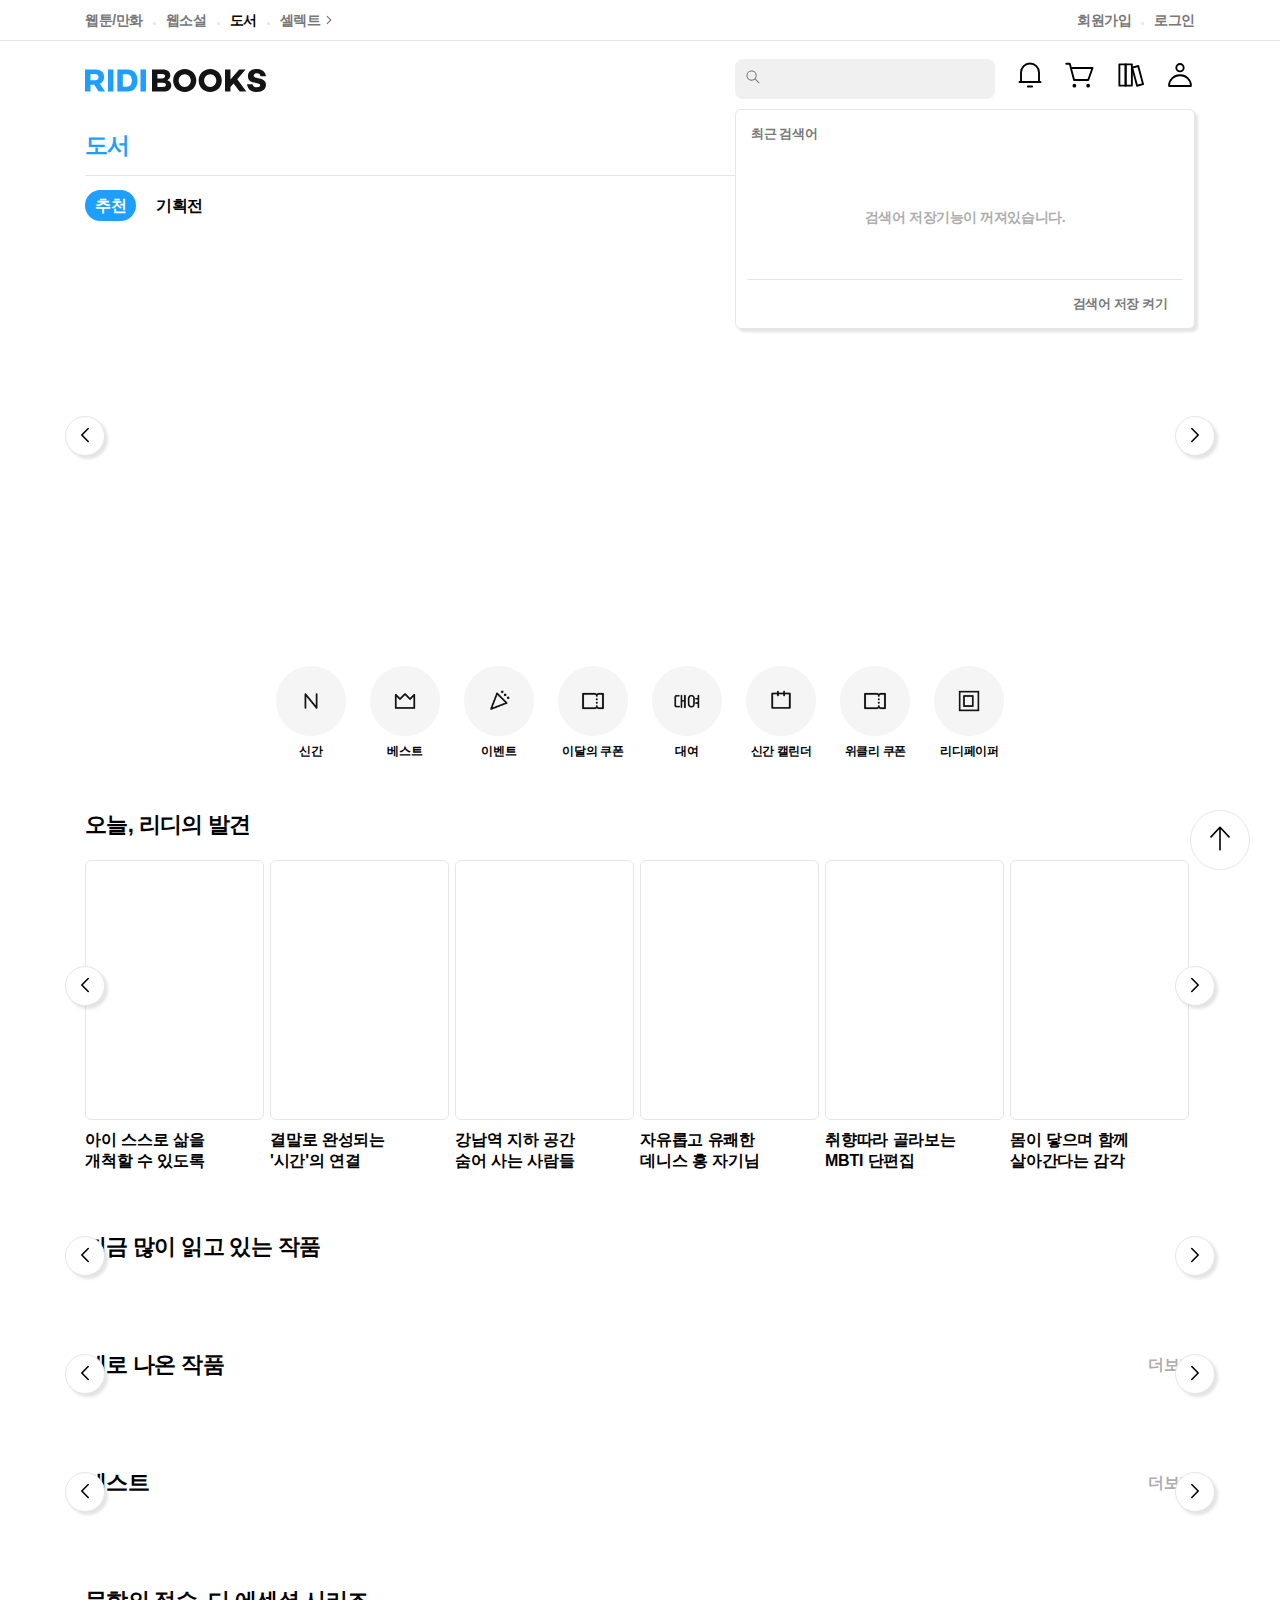
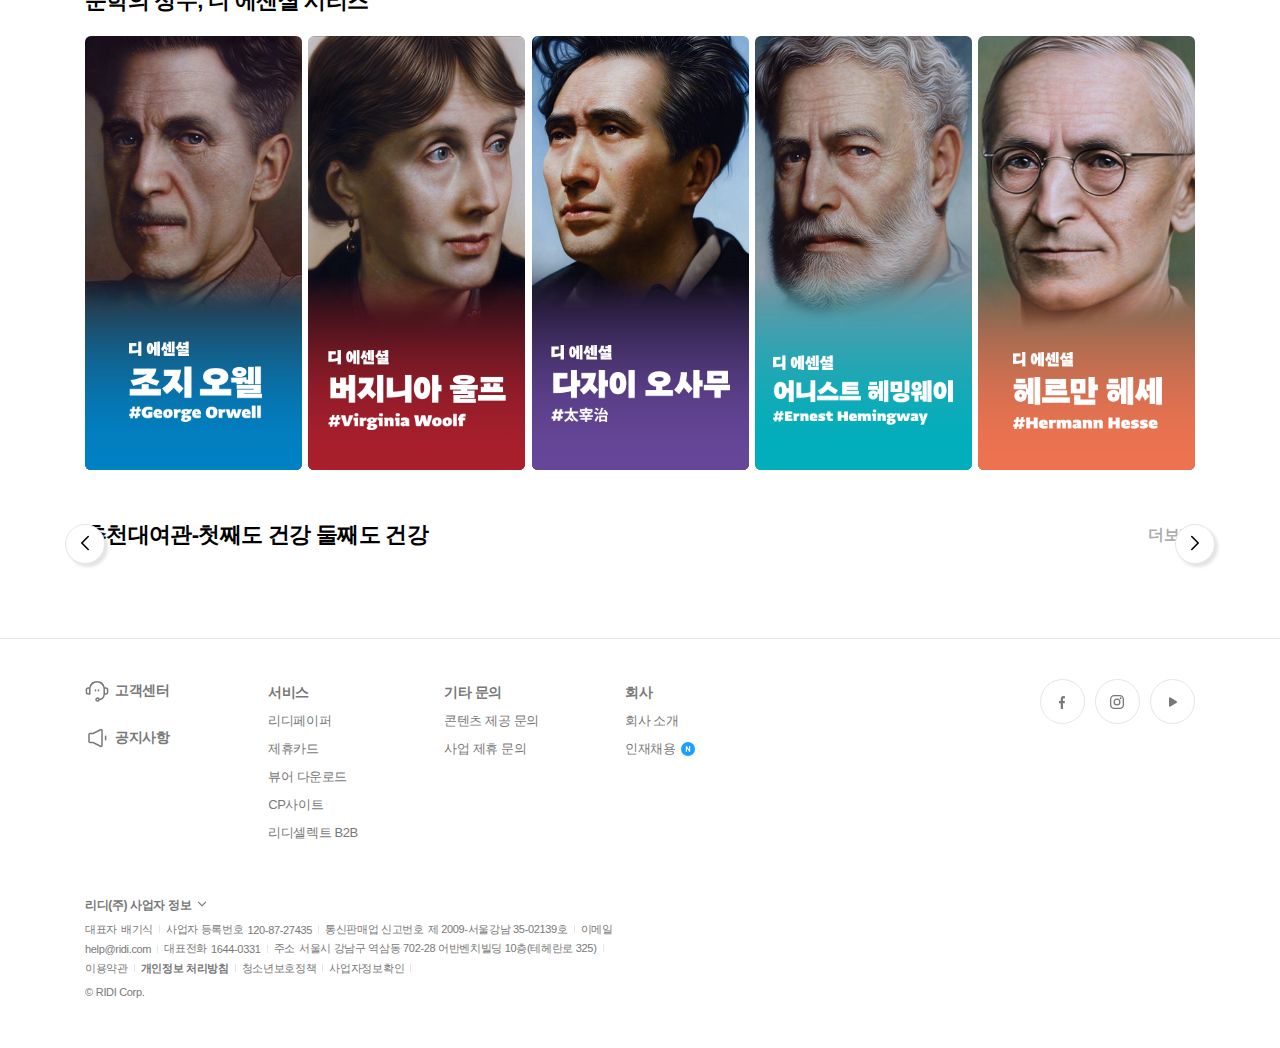
<file: index.html>
<!DOCTYPE html>
<html lang="ko">

<head>
    <meta charset="UTF-8">
    <meta http-equiv="X-UA-Compatible" content="IE=edge">
    <meta name="viewport" content="width=device-width, initial-scale=1.0">
    <title>도서추천 - 리디</title>
    <link rel="shortcut icon" href="./css/img/favicon.ico">
    <!-- css -->
    <link rel="stylesheet" href="./css/common.css">
    <link rel="stylesheet" href="./css/main.css">
    <!-- js -->
    <script src="https://ajax.aspnetcdn.com/ajax/jQuery/jquery-3.6.2.js"></script>
    <script defer src="./js/common.js"></script>
    <script defer src="./js/main.js"></script>
    <script defer src="./js/api_main.js"></script>
</head>

<body>
    <div id="top_menu_wrap">
        <div id="top_menu">
            <ul class="cate">
                <li><a>웹툰/만화</a></li>
                <li><a>웹소설</a></li>
                <li><a class="active" href="./index.html">도서</a></li>
                <li>
                    <a class="select">셀렉트
                        <svg width="1em" height="1em" viewBox="0 0 9 9" fill="none" xmlns="http://www.w3.org/2000/svg"
                            aria-label="이동">
                            <path fill-rule="evenodd" clip-rule="evenodd"
                                d="M2.534.92a.5.5 0 000 .708l2.871 2.871-2.871 2.872a.5.5 0 00.707.707l3.225-3.225a.5.5 0 000-.707L3.24.92a.5.5 0 00-.707 0z"
                                fill="currentColor"></path>
                        </svg>
                    </a>
                </li>
            </ul>
            <ul class="user">
                <li><a>회원가입</a></li>
                <li><a>로그인</a></li>
            </ul>
        </div>
    </div>

    <header>
        <div class="header_logo">
            <a href="./index.html">
            <div class="logo_ridi"><img src="./css/img/ridi.svg" alt="리디"></div>
            <div class="logo_books"><img src="./css/img/genre_books.svg" alt="북스"></div>
            </a>
        </div>
        <nav>
            <form role="search" id="search" class="click">
                <label class="click">
                    <svg width="1em" height="1em" viewBox="0 0 24 24" fill="none" xmlns="http://www.w3.org/2000/svg" class="click">
                        <path fill-rule="evenodd" clip-rule="evenodd"
                            d="M16.026 9.862a6.163 6.163 0 11-12.327 0 6.163 6.163 0 0112.327 0zm-1.183 5.824a7.663 7.663 0 111-1.031c.066.035.13.08.186.137l5.4 5.4a.75.75 0 01-1.06 1.06l-5.4-5.4a.746.746 0 01-.126-.166z"
                            fill="currentColor" class="click"></path>
                    </svg>
                    <input type="text" maxlength="64" class="click">
                </label>
                <div class="search click">
                    <div class="search_newly click"><span class="click">최근 검색어</span></div>
                    <div class="search_event click"><p class="click">검색어 저장기능이 꺼져있습니다.</p></div>
                    <div class="search_on click"><span class="click">검색어 저장 켜기</span></div>
                </div>
            </form>
            <ul class="user_menu">
                <li>
                    <a title="알림">
                        <svg width="1em" height="1em" viewBox="0 0 24 24" fill="none"
                            xmlns="http://www.w3.org/2000/svg">
                            <path fill-rule="evenodd" clip-rule="evenodd"
                                d="M5.55 10.02A6.445 6.445 0 0112 3.57a6.445 6.445 0 016.45 6.45v6.851H5.55v-6.85zm-1.5 6.851v-6.85A7.945 7.945 0 0112 2.07a7.945 7.945 0 017.95 7.95v6.85h.452a.75.75 0 010 1.5h-16.8a.75.75 0 010-1.5h.449zm5.5 4.328a.75.75 0 01.75-.75h3.4a.75.75 0 010 1.5h-3.4a.75.75 0 01-.75-.75z"
                                fill="currentColor"></path>
                        </svg>
                    </a>
                </li>
                <li>
                    <a title="카트">
                        <svg width="1em" height="1em" viewBox="0 0 24 24" fill="none"
                            xmlns="http://www.w3.org/2000/svg">
                            <path fill-rule="evenodd" clip-rule="evenodd"
                                d="M.25 3A.75.75 0 011 2.25h2.838c.34 0 .639.23.725.56l.751 2.866a.75.75 0 01.227-.035H22a.75.75 0 01.707 1l-3.405 9.61a.75.75 0 01-.707.499H7.243a.75.75 0 01-.725-.56L3.259 3.75H1A.75.75 0 01.25 3zm5.448 4.141l2.124 8.109h10.243l2.873-8.109H5.699zM9 20.5a1.5 1.5 0 11-3 0 1.5 1.5 0 013 0zm9.5 1.5a1.5 1.5 0 100-3 1.5 1.5 0 000 3z"
                                fill="currentColor"></path>
                        </svg>
                    </a>
                </li>
                <li>
                    <a title="내 서재">
                        <svg width="1em" height="1em" viewBox="0 0 28 28" fill="none"
                            xmlns="http://www.w3.org/2000/svg">
                            <path fill-rule="evenodd" clip-rule="evenodd"
                                d="M3.207 4.083c0-.483.392-.875.875-.875h5.833c.484 0 .875.392.875.875v19.834a.875.875 0 01-.875.875H4.082a.875.875 0 01-.875-.875V4.083zm1.75.875v18.084H9.04V4.958H4.957z"
                                fill="currentColor"></path>
                            <path fill-rule="evenodd" clip-rule="evenodd"
                                d="M9.04 4.083c0-.483.39-.875.874-.875h5.833c.484 0 .875.392.875.875v19.834a.875.875 0 01-.875.875H9.914a.875.875 0 01-.875-.875V4.083zm1.75.875v18.084h4.082V4.958H10.79z"
                                fill="currentColor"></path>
                            <path fill-rule="evenodd" clip-rule="evenodd"
                                d="M15.195 7.343a.875.875 0 01.619-1.071l5.634-1.51a.875.875 0 011.072.619l4.53 16.903a.875.875 0 01-.62 1.072l-5.634 1.51a.875.875 0 01-1.072-.62L15.195 7.344zm1.917.392L21.19 22.95l3.944-1.057-4.077-15.213-3.944 1.056z"
                                fill="currentColor"></path>
                        </svg>
                    </a>
                </li>
                <li>
                    <a title="마이리디">
                        <svg width="1em" height="1em" viewBox="0 0 24 24" fill="none"
                            xmlns="http://www.w3.org/2000/svg">
                            <path fill-rule="evenodd" clip-rule="evenodd"
                                d="M12 8.389A2.194 2.194 0 1012 4a2.194 2.194 0 000 4.389zm0 1.5a3.694 3.694 0 100-7.39 3.694 3.694 0 000 7.39zM12.384 12.973h-.768A7.617 7.617 0 004.022 20h15.956a7.617 7.617 0 00-7.594-7.027zm-.768-1.5A9.116 9.116 0 002.5 20.589c0 .503.408.911.912.911h17.176a.912.912 0 00.912-.911 9.116 9.116 0 00-9.116-9.116h-.768z"
                                fill="currentColor"></path>
                        </svg>
                    </a>
                </li>
            </ul>
        </nav>
    </header>

    <div class="categories">
        <ul class="cate1">
            <li><a class="books">도서</a></li>
            <li><a class="allcate">
                    <svg width="1em" height="1em" viewBox="0 0 26 26" fill="none" xmlns="http://www.w3.org/2000/svg">
                        <path fill-rule="evenodd" clip-rule="evenodd"
                            d="M3.52 7.583c0-.448.364-.812.813-.812h17.333a.812.812 0 110 1.625H4.333a.813.813 0 01-.812-.813zM3.52 13c0-.449.364-.813.813-.813h17.333a.812.812 0 110 1.626H4.333A.813.813 0 013.521 13zM3.52 18.417c0-.449.364-.813.813-.813h17.333a.812.812 0 110 1.625H4.333a.813.813 0 01-.812-.812z"
                            fill="currentColor"></path>
                    </svg>
                    <span>전체 카테고리</span>
                </a>
            </li>
        </ul>
        <ul class="cate2">
            <li><a class="recommend">추천</a></li>
            <li><a class="event">기획전</a></li>
        </ul>
    </div>

    <main>
        <section id="slide">
            <div class="wrap">
                <a>
                    <div class="slide_img_wrap">
                        <div class="slide_img" style="background-image:url('./css/img/slide_img_1.jpg')">
                            <div class="slide_img_gradient"
                                style="background-image:linear-gradient(to bottom, rgba(177, 0, 110, 0), rgba(177, 0, 110, 1)),linear-gradient(to bottom, rgba(177, 0, 110, 0), rgba(177, 0, 110, 1))">
                            </div>
                        </div>
                        <div class="slide_contents">
                            <div class="slide_contents_img">
                                <img src="./css/img/new.png" alt="New">
                                <img src="./css/img/discount_10.png" alt="10% 할인">
                            </div>
                            <h2 class="slide_contents_title">AI와 함께하는 미래는
                                오직 디스토피아뿐?</h2>
                            <div class="slide_contents_option">
                                <div class="slide_contents_option_event"><span>&lt;AI 2041&gt; 소장 10% 할인 </span></div>
                                <div class="slide_contents_option_page"><span>1</span><i></i><span
                                        class="page_all">10</span></div>
                            </div>
                        </div>
                    </div>
                </a>
                <a>
                    <div class="slide_img_wrap">
                        <div class="slide_img" style="background-image:url('./css/img/slide_img_2.jpg')">
                            <div class="slide_img_gradient"
                                style="background-image:linear-gradient(to bottom, rgba(33, 39, 143, 0), rgba(33, 39, 143, 1)),linear-gradient(to bottom, rgba(33, 39, 143, 0), rgba(33, 39, 143, 1))">
                            </div>
                        </div>
                        <div class="slide_contents">
                            <div class="slide_contents_img">
                                <img src="./css/img/discount.png" alt="할인">
                                <img src="./css/img/rent.png" alt="대여">
                            </div>
                            <h2 class="slide_contents_title">'이게 무슨 뜻이지?'
                                모국어도 단어장이 필요해</h2>
                            <div class="slide_contents_option">
                                <div class="slide_contents_option_event"><span>대여 금액 그대로 쿠폰으로 돌려 받자!</span></div>
                                <div class="slide_contents_option_page"><span>2</span><i></i><span
                                        class="page_all">10</span></div>
                            </div>
                        </div>
                    </div>
                </a>
                <a>
                    <div class="slide_img_wrap">
                        <div class="slide_img" style="background-image:url('./css/img/slide_img_3.jpg')">
                            <div class="slide_img_gradient"
                                style="background-image:linear-gradient(to bottom, rgba(70, 52, 199, 0), rgba(70, 52, 199, 1)),linear-gradient(to bottom, rgba(70, 52, 199, 0), rgba(70, 52, 199, 1))">
                            </div>
                        </div>
                        <div class="slide_contents">
                            <div class="slide_contents_img">
                                <img src="./css/img/discount.png" alt="할인">
                            </div>
                            <h2 class="slide_contents_title">2달러만 내시면
                                전부 알려 드립니다</h2>
                            <div class="slide_contents_option">
                                <div class="slide_contents_option_event"><span>내 가장 이상적인 삶을 알게 된다면?</span></div>
                                <div class="slide_contents_option_page"><span>3</span><i></i><span
                                        class="page_all">10</span></div>
                            </div>
                        </div>
                    </div>
                </a>
                <a>
                    <div class="slide_img_wrap">
                        <div class="slide_img" style="background-image:url('./css/img/slide_img_4.jpg')">
                            <div class="slide_img_gradient"
                                style="background-image:linear-gradient(rgba(15, 146, 148, 0), rgb(15, 146, 148)), linear-gradient(rgba(15, 146, 148, 0), rgb(15, 146, 148))">
                            </div>
                        </div>
                        <div class="slide_contents">
                            <div class="slide_contents_img">
                                <img src="./css/img/discount.png" alt="할인">
                                <img src="./css/img/set.png" alt="세트">
                            </div>
                            <h2 class="slide_contents_title">16년간 마루 밑에
                                잠들어 있던 소녀</h2>
                            <div class="slide_contents_option">
                                <div class="slide_contents_option_event">
                                    <span>&lt;모방범&gt;후 9년, 미야베 미유키 미스터리 세트</span>
                                    <div>© 미야베 미유키 / 문학동네</div>
                                </div>
                                <div class="slide_contents_option_page"><span>4</span><i></i><span
                                        class="page_all">10</span></div>
                            </div>
                        </div>
                    </div>
                </a>
                <a>
                    <div class="slide_img_wrap">
                        <div class="slide_img" style="background-image:url('./css/img/slide_img_5.jpg')">
                            <div class="slide_img_gradient"
                                style="background-image:linear-gradient(rgba(5, 59, 150, 0), rgb(5, 59, 150)), linear-gradient(rgba(5, 59, 150, 0), rgb(5, 59, 150))">
                            </div>
                        </div>
                        <div class="slide_contents">
                            <div class="slide_contents_img">
                                <img src="./css/img/discount.png" alt="할인">
                                <img src="./css/img/set.png" alt="세트">
                            </div>
                            <h2 class="slide_contents_title">20세기 최고의 명작
                                전권 세트 소장 기회</h2>
                            <div class="slide_contents_option">
                                <div class="slide_contents_option_event"><span>&lt;잃어버린 시간을 찾아서&gt; 전권 세트 오픈!</span>
                                </div>
                                <div class="slide_contents_option_page"><span>5</span><i></i><span
                                        class="page_all">10</span></div>
                            </div>
                        </div>
                    </div>
                </a>
                <a>
                    <div class="slide_img_wrap">
                        <div class="slide_img" style="background-image:url('./css/img/slide_img_6.jpg')">
                            <div class="slide_img_gradient"
                                style="background-image:linear-gradient(rgba(1, 27, 109, 0), rgb(1, 27, 109)), linear-gradient(rgba(1, 27, 109, 0), rgb(1, 27, 109))">
                            </div>
                        </div>
                        <div class="slide_contents">
                            <div class="slide_contents_img">
                                <img src="./css/img/up.png" alt="Up">
                                <img src="./css/img/select.png" alt="Select">
                            </div>
                            <h2 class="slide_contents_title">리디셀렉트
                                2월 2주차 입고도서 공개!</h2>
                            <div class="slide_contents_option">
                                <div class="slide_contents_option_event"><span>&lt;영화를 빨리 감기로 보는 사람들&gt;입고</span></div>
                                <div class="slide_contents_option_page"><span>6</span><i></i><span
                                        class="page_all">10</span></div>
                            </div>
                        </div>
                    </div>
                </a>
                <a>
                    <div class="slide_img_wrap">
                        <div class="slide_img" style="background-image:url('./css/img/slide_img_7.jpg')">
                            <div class="slide_img_gradient"
                                style="background-image:linear-gradient(rgba(122, 111, 98, 0), rgb(122, 111, 98)), linear-gradient(rgba(122, 111, 98, 0), rgb(122, 111, 98))">
                            </div>
                        </div>
                        <div class="slide_contents">
                            <div class="slide_contents_img">
                                <img src="./css/img/discount.png" alt="할인">
                                <img src="./css/img/set.png" alt="세트">
                            </div>
                            <h2 class="slide_contents_title">추리, 미스터리, 호러
                                밀리언셀러클럽 기획전</h2>
                            <div class="slide_contents_option">
                                <div class="slide_contents_option_event"><span>최대 1,900원 대여, 가볍게 만나는 명작!</span></div>
                                <div class="slide_contents_option_page"><span>7</span><i></i><span
                                        class="page_all">10</span></div>
                            </div>
                        </div>
                    </div>
                </a>
                <a>
                    <div class="slide_img_wrap">
                        <div class="slide_img" style="background-image:url('./css/img/slide_img_8.jpg')">
                            <div class="slide_img_gradient"
                                style="background-image:linear-gradient(rgba(125, 22, 24, 0), rgb(125, 22, 24)), linear-gradient(rgba(125, 22, 24, 0), rgb(125, 22, 24))">
                            </div>
                        </div>
                        <div class="slide_contents">
                            <div class="slide_contents_img">
                                <img src="./css/img/only.png" alt="Only">
                                <img src="./css/img/discount.png" alt="할인">
                            </div>
                            <h2 class="slide_contents_title">여섯 개의 단편,
                                단 하나의 결말</h2>
                            <div class="slide_contents_option">
                                <div class="slide_contents_option_event"><span>&lt;13.67&gt;전면 개정판, 리디 선독점 출간!</span>
                                </div>
                                <div class="slide_contents_option_page"><span>8</span><i></i><span
                                        class="page_all">10</span></div>
                            </div>
                        </div>
                    </div>
                </a>
                <a>
                    <div class="slide_img_wrap">
                        <div class="slide_img" style="background-image:url('./css/img/slide_img_9.jpg')">
                            <div class="slide_img_gradient"
                                style="background-image:linear-gradient(rgba(125, 92, 72, 0), rgb(125, 92, 72)), linear-gradient(rgba(125, 92, 72, 0), rgb(125, 92, 72))">
                            </div>
                        </div>
                        <div class="slide_contents">
                            <div class="slide_contents_img">
                                <img src="./css/img/select.png" alt="Select">
                            </div>
                            <h2 class="slide_contents_title">더 환호하며,
                                오늘을 살고 싶어요</h2>
                            <div class="slide_contents_option">
                                <div class="slide_contents_option_event"><span>&lt;만일 내가 인생을 다시 산다면&gt;을 읽고</span></div>
                                <div class="slide_contents_option_page"><span>9</span><i></i><span
                                        class="page_all">10</span></div>
                            </div>
                        </div>
                    </div>
                </a>
                <a>
                    <div class="slide_img_wrap">
                        <div class="slide_img" style="background-image:url('./css/img/slide_img_10.jpg')">
                            <div class="slide_img_gradient"
                                style="background-image:linear-gradient(rgba(141, 103, 57, 0), rgb(141, 103, 57)), linear-gradient(rgba(141, 103, 57, 0), rgb(141, 103, 57))">
                            </div>
                        </div>
                        <div class="slide_contents">
                            <div class="slide_contents_img">
                                <img src="./css/img/discount.png" alt="할인">
                                <img src="./css/img/rent.png" alt="대여">
                            </div>
                            <h2 class="slide_contents_title">책으로 건강 지키기!
                                몸과 마음을 위한 책</h2>
                            <div class="slide_contents_option">
                                <div class="slide_contents_option_event"><span>&lt;인요가 가이드&gt; 출간 이벤트!</span></div>
                                <div class="slide_contents_option_page"><span>10</span><i></i><span
                                        class="page_all">10</span></div>
                            </div>
                        </div>
                    </div>
                </a>
            </div>
            <div class="slide_btn">
                <button type="button" title="이전" class="prev">
                    <span>
                        <svg width="1em" height="1em" viewBox="0 0 16 16" fill="none"
                            xmlns="http://www.w3.org/2000/svg">
                            <path fill-rule="evenodd" clip-rule="evenodd"
                                d="M4.639 14.23a.7.7 0 010-.99L9.877 8 4.639 2.763a.7.7 0 11.99-.99l5.733 5.733a.7.7 0 010 .99l-5.733 5.733a.7.7 0 01-.99 0z"
                                fill="currentColor"></path>
                        </svg>
                    </span>
                </button>
                <button type="button" title="다음" class="next">
                    <span>
                        <svg width="1em" height="1em" viewBox="0 0 16 16" fill="none"
                            xmlns="http://www.w3.org/2000/svg">
                            <path fill-rule="evenodd" clip-rule="evenodd"
                                d="M4.639 14.23a.7.7 0 010-.99L9.877 8 4.639 2.763a.7.7 0 11.99-.99l5.733 5.733a.7.7 0 010 .99l-5.733 5.733a.7.7 0 01-.99 0z"
                                fill="currentColor"></path>
                        </svg>
                    </span>
                </button>
            </div>
        </section>

        <section id="quick_menu">
            <h6 style="display: none;">퀵메뉴</h6>
            <ul>
                <li><a>
                        <img alt="신간" src="./css/img/new_quick.png"><span>신간</span>
                    </a></li>
                <li><a>
                        <img alt="베스트" src="./css/img/bestseller.png"><span>베스트</span>
                    </a></li>
                <li><a>
                        <img alt="이벤트" src="./css/img/event.png"><span>이벤트</span>
                    </a></li>
                <li><a>
                        <img alt="이달의 쿠폰" src="./css/img/coupon.png"><span>이달의 쿠폰</span>
                    </a></li>
                <li><a>
                        <img alt="대여" src="./css/img/rent_quick.png"><span>대여</span>
                    </a></li>
                <li><a>
                        <img alt="신간 캘린더" src="./css/img/calendar.png"><span>신간 캘린더</span>
                    </a></li>
                <li><a>
                        <img alt="위클리 쿠폰" src="./css/img/coupon.png"><span>위클리 쿠폰</span>
                    </a></li>
                <li><a>
                        <img alt="리디페이퍼" src="./css/img/ridi_paper.png"><span>리디페이퍼</span>
                    </a></li>
            </ul>
        </section>

        <section id="today">
            <h3 class="title">오늘, 리디의 발견</h3>
            <div id="today_books">
                <ul class="book_slide">
                    <li><a href="./sub.html"></a><h4>아이 스스로 삶을 
                        개척할 수 있도록</h4></li>
                    <li><a href="./sub.html"></a><h4>결말로 완성되는 
                        '시간'의 연결</h4></li>
                    <li><a href="./sub.html"></a><h4>강남역 지하 공간 
                        숨어 사는 사람들</h4></li>
                    <li><a href="./sub.html"></a><h4>자유롭고 유쾌한 
                        데니스 홍 자기님</h4></li>
                    <li><a href="./sub.html"></a><h4>취향따라 골라보는 
                        MBTI 단편집</h4></li>
                    <li><a href="./sub.html"></a><h4>몸이 닿으며 함께 
                        살아간다는 감각</h4></li>
                    <li><a href="./sub.html"></a><h4>비극을 현명하게 
                        항해하는 방법</h4></li>
                    <li><a href="./sub.html"></a><h4>SNS에 점령당한 
                        사람들을 위한 책</h4></li>
                </ul>
                <div class="book_slide_btn">
                    <button type="button" title="이전" class="prev">
                        <span>
                            <svg width="1em" height="1em" viewBox="0 0 16 16" fill="none"
                                xmlns="http://www.w3.org/2000/svg">
                                <path fill-rule="evenodd" clip-rule="evenodd"
                                    d="M4.639 14.23a.7.7 0 010-.99L9.877 8 4.639 2.763a.7.7 0 11.99-.99l5.733 5.733a.7.7 0 010 .99l-5.733 5.733a.7.7 0 01-.99 0z"
                                    fill="currentColor"></path>
                            </svg>
                        </span>
                    </button>
                    <button type="button" title="다음" class="next">
                        <span>
                            <svg width="1em" height="1em" viewBox="0 0 16 16" fill="none"
                                xmlns="http://www.w3.org/2000/svg">
                                <path fill-rule="evenodd" clip-rule="evenodd"
                                    d="M4.639 14.23a.7.7 0 010-.99L9.877 8 4.639 2.763a.7.7 0 11.99-.99l5.733 5.733a.7.7 0 010 .99l-5.733 5.733a.7.7 0 01-.99 0z"
                                    fill="currentColor"></path>
                            </svg>
                        </span>
                    </button>
                </div>
            </div>
        </section>

        <section id="now">
            <h3 class="title">지금 많이 읽고 있는 작품</h3>
            <div id="now_books">
                <ul class="book_slide">
                    <li>
                        <ol>
                            <li></li>
                            <li></li>
                            <li></li>
                        </ol>
                    </li>
                    <li>
                        <ol>
                            <li></li>
                            <li></li>
                            <li></li>
                        </ol>
                    </li>
                    <li>
                        <ol>
                            <li></li>
                            <li></li>
                            <li></li>
                        </ol>
                    </li>
                    <li>
                        <ol>
                            <li></li>
                            <li></li>
                            <li></li>
                        </ol>
                    </li>
                    <li>
                        <ol>
                            <li></li>
                            <li></li>
                            <li></li>
                        </ol>
                    </li>
                    <li>
                        <ol>
                            <li></li>
                            <li></li>
                            <li></li>
                        </ol>
                    </li>
                </ul>
                <div class="book_slide_btn">
                    <button type="button" title="이전" class="prev">
                        <span>
                            <svg width="1em" height="1em" viewBox="0 0 16 16" fill="none"
                                xmlns="http://www.w3.org/2000/svg">
                                <path fill-rule="evenodd" clip-rule="evenodd"
                                    d="M4.639 14.23a.7.7 0 010-.99L9.877 8 4.639 2.763a.7.7 0 11.99-.99l5.733 5.733a.7.7 0 010 .99l-5.733 5.733a.7.7 0 01-.99 0z"
                                    fill="currentColor"></path>
                            </svg>
                        </span>
                    </button>
                    <button type="button" title="다음" class="next">
                        <span>
                            <svg width="1em" height="1em" viewBox="0 0 16 16" fill="none"
                                xmlns="http://www.w3.org/2000/svg">
                                <path fill-rule="evenodd" clip-rule="evenodd"
                                    d="M4.639 14.23a.7.7 0 010-.99L9.877 8 4.639 2.763a.7.7 0 11.99-.99l5.733 5.733a.7.7 0 010 .99l-5.733 5.733a.7.7 0 01-.99 0z"
                                    fill="currentColor"></path>
                            </svg>
                        </span>
                    </button>
                </div>
            </div>
        </section>

        <section id="new">
            <h3 class="title">새로 나온 작품<span><a>더보기</a></span></h3>
            <div id="new_books">
                <ul class="book_slide">
                    <li></li>
                    <li></li>
                    <li></li>
                    <li></li>
                    <li></li>
                    <li></li>
                    <li></li>
                    <li></li>
                </ul>
                <div class="book_slide_btn">
                    <button type="button" title="이전" class="prev">
                        <span>
                            <svg width="1em" height="1em" viewBox="0 0 16 16" fill="none"
                                xmlns="http://www.w3.org/2000/svg">
                                <path fill-rule="evenodd" clip-rule="evenodd"
                                    d="M4.639 14.23a.7.7 0 010-.99L9.877 8 4.639 2.763a.7.7 0 11.99-.99l5.733 5.733a.7.7 0 010 .99l-5.733 5.733a.7.7 0 01-.99 0z"
                                    fill="currentColor"></path>
                            </svg>
                        </span>
                    </button>
                    <button type="button" title="다음" class="next">
                        <span>
                            <svg width="1em" height="1em" viewBox="0 0 16 16" fill="none"
                                xmlns="http://www.w3.org/2000/svg">
                                <path fill-rule="evenodd" clip-rule="evenodd"
                                    d="M4.639 14.23a.7.7 0 010-.99L9.877 8 4.639 2.763a.7.7 0 11.99-.99l5.733 5.733a.7.7 0 010 .99l-5.733 5.733a.7.7 0 01-.99 0z"
                                    fill="currentColor"></path>
                            </svg>
                        </span>
                    </button>
                </div>
            </div>
        </section>

        <section id="best">
            <h3 class="title">베스트<span><a>더보기</a></span></h3>
            <div id="best_books">
                <ul class="book_slide">
                    <li>
                        <ol>
                            <li></li>
                            <li></li>
                            <li></li>
                        </ol>
                    </li>
                    <li>
                        <ol>
                            <li></li>
                            <li></li>
                            <li></li>
                        </ol>
                    </li>
                    <li>
                        <ol>
                            <li></li>
                            <li></li>
                            <li></li>
                        </ol>
                    </li>
                    <li>
                        <ol>
                            <li></li>
                            <li></li>
                            <li></li>
                        </ol>
                    </li>
                    <li>
                        <ol>
                            <li></li>
                            <li></li>
                            <li></li>
                        </ol>
                    </li>
                    <li>
                        <ol>
                            <li></li>
                            <li></li>
                            <li></li>
                        </ol>
                    </li>
                </ul>
                <div class="book_slide_btn">
                    <button type="button" title="이전" class="prev">
                        <span>
                            <svg width="1em" height="1em" viewBox="0 0 16 16" fill="none"
                                xmlns="http://www.w3.org/2000/svg">
                                <path fill-rule="evenodd" clip-rule="evenodd"
                                    d="M4.639 14.23a.7.7 0 010-.99L9.877 8 4.639 2.763a.7.7 0 11.99-.99l5.733 5.733a.7.7 0 010 .99l-5.733 5.733a.7.7 0 01-.99 0z"
                                    fill="currentColor"></path>
                            </svg>
                        </span>
                    </button>
                    <button type="button" title="다음" class="next">
                        <span>
                            <svg width="1em" height="1em" viewBox="0 0 16 16" fill="none"
                                xmlns="http://www.w3.org/2000/svg">
                                <path fill-rule="evenodd" clip-rule="evenodd"
                                    d="M4.639 14.23a.7.7 0 010-.99L9.877 8 4.639 2.763a.7.7 0 11.99-.99l5.733 5.733a.7.7 0 010 .99l-5.733 5.733a.7.7 0 01-.99 0z"
                                    fill="currentColor"></path>
                            </svg>
                        </span>
                    </button>
                </div>
            </div>
        </section>

        <section id="selection">
            <h3 class="title">문학의 정수, 디 에센셜 시리즈</h3>
            <ul class="wrap">
                <li>
                    <a class="img" style="background-image:url('./css/img/orwell.jpg')">
                        <div class="img_gradient"
                            style="background-image:linear-gradient(to top, rgba(0, 129, 196, 1), rgba(0, 129, 196, 0)),linear-gradient(to top, rgba(0, 129, 196, 1), rgba(0, 129, 196, 0))">
                        </div>
                        <div class="contents" style="background-image:url('./css/img/orwell.png')"></div>
                    </a>
                </li>
                <li>
                    <a class="img" style="background-image:url('./css/img/woolf.jpg')">
                        <div class="img_gradient"
                            style="background-image:linear-gradient(to top, rgba(169, 31, 44, 1), rgba(169, 31, 44, 0)),linear-gradient(to top, rgba(169, 31, 44, 1), rgba(169, 31, 44, 0))">
                        </div>
                        <div class="contents" style="background-image:url('./css/img/woolf.png')"></div>
                    </a>
                </li>
                <li>
                    <a class="img" style="background-image:url('./css/img/dajai.jpg')">
                        <div class="img_gradient"
                            style="background-image:linear-gradient(to top, rgba(102, 70, 153, 1), rgba(102, 70, 153, 0)),linear-gradient(to top, rgba(102, 70, 153, 1), rgba(102, 70, 153, 0))">
                        </div>
                        <div class="contents" style="background-image:url('./css/img/dajai.png')"></div>
                    </a>
                </li>
                <li>
                    <a class="img" style="background-image:url('./css/img/hemingway.jpg')">
                        <div class="img_gradient"
                            style="background-image:linear-gradient(to top, rgba(0, 174, 188, 1), rgba(0, 174, 188, 0)),linear-gradient(to top, rgba(0, 174, 188, 1), rgba(0, 174, 188, 0))">
                        </div>
                        <div class="contents" style="background-image:url('./css/img/hemingway.png')"></div>
                    </a>
                </li>
                <li>
                    <a class="img" style="background-image:url('./css/img/hesse.jpg')">
                        <div class="img_gradient"
                            style="background-image:linear-gradient(to top, rgba(237, 114, 80, 1), rgba(237, 114, 80, 0)),linear-gradient(to top, rgba(237, 114, 80, 1), rgba(237, 114, 80, 0))">
                        </div>
                        <div class="contents" style="background-image:url('./css/img/hesse.png')"></div>
                    </a>
                </li>
        
            </ul>
        </section>

        <section id="health">
            <h3 class="title">추천대여관-첫째도 건강 둘째도 건강<span><a>더보기</a></span></h3>
            <div id="health_books">
                <ul class="book_slide">
                    <li></li>
                    <li></li>
                    <li></li>
                    <li></li>
                    <li></li>
                    <li></li>
                    <li></li>
                    <li></li>
                </ul>
                <div class="book_slide_btn">
                    <button type="button" title="이전" class="prev">
                        <span>
                            <svg width="1em" height="1em" viewBox="0 0 16 16" fill="none"
                                xmlns="http://www.w3.org/2000/svg">
                                <path fill-rule="evenodd" clip-rule="evenodd"
                                    d="M4.639 14.23a.7.7 0 010-.99L9.877 8 4.639 2.763a.7.7 0 11.99-.99l5.733 5.733a.7.7 0 010 .99l-5.733 5.733a.7.7 0 01-.99 0z"
                                    fill="currentColor"></path>
                            </svg>
                        </span>
                    </button>
                    <button type="button" title="다음" class="next">
                        <span>
                            <svg width="1em" height="1em" viewBox="0 0 16 16" fill="none"
                                xmlns="http://www.w3.org/2000/svg">
                                <path fill-rule="evenodd" clip-rule="evenodd"
                                    d="M4.639 14.23a.7.7 0 010-.99L9.877 8 4.639 2.763a.7.7 0 11.99-.99l5.733 5.733a.7.7 0 010 .99l-5.733 5.733a.7.7 0 01-.99 0z"
                                    fill="currentColor"></path>
                            </svg>
                        </span>
                    </button>
                </div>
            </div>
        </section>
    </main>

    <div id="footer_wrap">
        <footer>
            <div class="info_wrap">
                <div class="footer_info">
                    <ul class="user_info">
                        <li><a title="고객센터" class="active">
                                <svg width="24" height="24" viewBox="0 0 24 24" fill="none"
                                    xmlns="http://www.w3.org/2000/svg">
                                    <path fill-rule="evenodd" clip-rule="evenodd"
                                        d="M12 2.07A7.953 7.953 0 004.25 8.25h-.85A2.75 2.75 0 00.648 11v2a2.75 2.75 0 002.75 2.75h1.4a.75.75 0 00.75-.75v-.574a.76.76 0 00.002-.06V10.02a6.45 6.45 0 0112.9 0v4.943a4.909 4.909 0 01-3.829 4.788 2.25 2.25 0 10-.012 1.53 6.411 6.411 0 005.293-5.531h.699a2.75 2.75 0 002.75-2.75v-2a2.75 2.75 0 00-2.75-2.75h-.849a7.953 7.953 0 00-7.752-6.18zM11.25 11a.75.75 0 00-1.5 0v.8a.75.75 0 001.5 0V11zm2.25-.75a.75.75 0 01.75.75v.8a.75.75 0 01-1.5 0V11a.75.75 0 01.75-.75zM11.75 20.5a.75.75 0 111.5 0 .75.75 0 01-1.5 0zM3.398 9.75c-.69 0-1.25.56-1.25 1.25v2c0 .69.56 1.25 1.25 1.25h.65v-4.5h-.65zM21.852 11c0-.69-.56-1.25-1.25-1.25h-.65v4.5h.65c.69 0 1.25-.56 1.25-1.25v-2z"
                                        fill="currentColor"></path>
                                </svg>고객센터
                            </a>
                        </li>
                        <li><a title="공지사항" class="active">
                                <svg width="24" height="24" viewBox="0 0 24 24" fill="none"
                                    xmlns="http://www.w3.org/2000/svg">
                                    <path fill-rule="evenodd" clip-rule="evenodd"
                                        d="M17.75 4.61a1.75 1.75 0 00-2.526-1.568L7.734 6.75H5A1.75 1.75 0 003.25 8.5v7c0 .966.784 1.75 1.75 1.75h2.734l7.49 3.707a1.75 1.75 0 002.526-1.568V4.611zm-1.86-.223a.25.25 0 01.36.224v14.778a.25.25 0 01-.36.224l-7.648-3.785-.157-.078H5a.25.25 0 01-.25-.25v-7A.25.25 0 015 8.25h3.085l.157-.078 7.647-3.785zm5.46 5.914a.75.75 0 00-1.5 0v3.4a.75.75 0 001.5 0v-3.4z"
                                        fill="currentColor"></path>
                                </svg>공지사항
                            </a>
                        </li>
                    </ul>
                    <div class="footer_menu">
                        <div class="service">
                            <h3>서비스</h3>
                            <ul>
                                <li><a>리디페이퍼</a></li>
                                <li><a>제휴카드</a></li>
                                <li><a>뷰어 다운로드</a></li>
                                <li><a>CP사이트</a></li>
                                <li><a>리디셀렉트 B2B</a></li>
                            </ul>
                        </div>
                        <div class="etc">
                            <h3>기타 문의</h3>
                            <ul>
                                <li><a>콘텐츠 제공 문의</a></li>
                                <li><a>사업 제휴 문의</a></li>
                            </ul>
                        </div>
                        <div class="company">
                            <h3>회사</h3>
                            <ul>
                                <li><a>회사 소개</a></li>
                                <li><a>인재채용
                                        <svg width="1em" height="1em" viewBox="0 0 14 14" fill="none"
                                            xmlns="http://www.w3.org/2000/svg" aria-label="NEW">
                                            <circle cx="7" cy="7" r="7" fill="currentColor"></circle>
                                            <path
                                                d="M9.18 9.798h-.992L5.932 6.302v3.496H4.82V4.102h.992L8.068 7.59V4.102H9.18v5.696z"
                                                fill="#fff"></path>
                                        </svg>
                                    </a>
                                </li>
                            </ul>
                        </div>
                    </div>
                </div>
                <div class="ceo_info">
                    <div class="btn">리디(주) 사업자 정보
                        <span>
                            <svg width="1em" height="1em" viewBox="0 0 9 9" fill="none"
                                xmlns="http://www.w3.org/2000/svg">
                                <path fill-rule="evenodd" clip-rule="evenodd"
                                    d="M2.534.92a.5.5 0 000 .708l2.871 2.871-2.871 2.872a.5.5 0 00.707.707l3.225-3.225a.5.5 0 000-.707L3.24.92a.5.5 0 00-.707 0z"
                                    fill="currentColor"></path>
                            </svg>
                        </span>
                    </div>
                    <dl class="ceo_info_hide">
                        <dt>대표자</dt>
                        <dd>배기식</dd>
                        <dt>사업자 등록번호</dt>
                        <dd>120-87-27435</dd>
                        <dt>통신판매업 신고번호</dt>
                        <dd>제 2009-서울강남 35-02139호</dd>
                        <dt>이메일</dt>
                        <dd>help@ridi.com</dd>
                        <dt>대표전화</dt>
                        <dd>1644-0331</dd>
                        <dt>주소</dt>
                        <dd>서울시 강남구 역삼동 702-28 어반벤치빌딩 10층(테헤란로 325)</dd>
                    </dl>
                    <ul>
                        <li><a>이용약관</a></li>
                        <li><a class="active">개인정보 처리방침</a></li>
                        <li><a>청소년보호정책</a></li>
                        <li><a>사업자정보확인</a></li>
                    </ul>
                    <div class="ridicorp"><span>©</span>RIDI Corp.</div>
                </div>
            </div>
            <ul class="sns">
                <li><a title="페이스북">
                        <svg width="24" height="24" viewBox="0 0 24 24" fill="none" xmlns="http://www.w3.org/2000/svg">
                            <path
                                d="M14.61 13.253l.31-2.33H12.97V9.41c0-.64.282-1.264 1.15-1.264H15v-1.98A8.796 8.796 0 0013.439 6c-1.605 0-2.646 1.123-2.646 3.144v1.78H9v2.329h1.793V18.9c.723.133 1.46.133 2.183 0v-5.647h1.634z"
                                fill="currentColor"></path>
                        </svg>
                    </a>
                </li>
                <li><a title="인스타그램">
                        <svg width="24" height="24" viewBox="0 0 24 24" fill="none" xmlns="http://www.w3.org/2000/svg">
                            <path fill-rule="evenodd" clip-rule="evenodd"
                                d="M14.687 6.3H9.314A3.013 3.013 0 006.3 9.313v5.373A3.013 3.013 0 009.314 17.7h5.373a3.013 3.013 0 003.013-3.012V9.313A3.012 3.012 0 0014.687 6.3zm0-1.3H9.314A4.314 4.314 0 005 9.313v5.373A4.313 4.313 0 009.314 19h5.373A4.312 4.312 0 0019 14.688V9.313A4.31 4.31 0 0014.687 5zm1.871 3.28a.937.937 0 11-1.874-.002.937.937 0 011.874.001zM14.2 12a2.2 2.2 0 11-4.4 0 2.2 2.2 0 014.4 0zm1.3 0a3.5 3.5 0 11-7 0 3.5 3.5 0 017 0z"
                                fill="currentColor"></path>
                        </svg>
                    </a>
                </li>
                <li><a title="유튜브">
                        <svg width="24" height="24" viewBox="0 0 24 24" fill="none" xmlns="http://www.w3.org/2000/svg">
                            <path
                                d="M10.521 16.57A1 1 0 019 15.717V8.283a1 1 0 011.521-.853l6.083 3.717a1 1 0 010 1.706L10.52 16.57z"
                                fill="currentColor"></path>
                        </svg>
                    </a>
                </li>
            </ul>
            <button class="top_btn" data-is-hidden="false">
                <svg width="1em" height="1em" viewBox="0 0 30 30" fill="none" xmlns="http://www.w3.org/2000/svg"
                    aria-label="맨 위로 스크롤">
                    <path fill-rule="evenodd" clip-rule="evenodd"
                        d="M6.582 13.436a.8.8 0 01-1.164-1.098l9-9.54a.8.8 0 011.164 0l9 9.54a.8.8 0 11-1.164 1.098L15.8 5.36v20.483a.8.8 0 11-1.6 0V5.36l-7.618 8.075z"
                        fill="currentColor"></path>
                </svg>
            </button>
        </footer>
    </div>
</body>

</html>
</file>
<file: css/common.css>
* {
  margin: 0;
  padding: 0;
  box-sizing: border-box;
  font-family: -apple-system, BlinkMacSystemFont, Apple SD Gothic Neo, Helvetica Neue, ridi-roboto, "Noto Sans KR", sans-serif;
  font-weight: 400;
  letter-spacing: -0.03em;
  color: #787878;
}

ul,
ol,
li {
  margin: 0;
  padding: 0;
  list-style: none;
}

a {
  text-decoration: none;
  color: #787878;
  cursor: pointer;
}

button {
  cursor: pointer;
}

body {
  background-color: #fff;
}

#top_menu_wrap {
  width: 100%;
  height: auto;
  border-bottom: 1px solid #e6e6e6;
}
#top_menu_wrap #top_menu {
  width: 1170px;
  height: 40px;
  margin: 0 auto;
  padding: 0 30px;
  display: flex;
  justify-content: space-between;
  align-items: center;
}
#top_menu_wrap #top_menu ul {
  display: flex;
}
#top_menu_wrap #top_menu ul li a {
  font-weight: 900;
  font-size: 14px;
}
#top_menu_wrap #top_menu ul li a.select svg {
  font-size: 10px;
}
#top_menu_wrap #top_menu ul li a.active {
  color: #000;
}
#top_menu_wrap #top_menu ul li a:not(.active):hover {
  opacity: 0.6;
  transition: all 0.3s;
}
#top_menu_wrap #top_menu ul li::after {
  content: "";
  display: inline-block;
  width: 3px;
  height: 3px;
  border-radius: 3px;
  background-color: #e6e6e6;
  margin: 0 10px;
}
#top_menu_wrap #top_menu ul li:last-child::after {
  display: none;
}

header {
  width: 1170px;
  height: 75px;
  margin: 0 auto;
  padding: 0 30px;
  display: flex;
  justify-content: space-between;
  align-items: center;
}
header .header_logo a {
  display: flex;
  height: 40px;
  padding: 10px 0;
}
header .header_logo a div {
  padding-right: 6px;
}
header nav {
  display: inline-flex;
  align-items: center;
  height: 40px;
  position: relative;
}
header nav form#search {
  width: 260px;
  height: 40px;
  border-radius: 8px;
  background-color: #f0f0f0;
  padding: 10px;
}
header nav form#search label {
  cursor: pointer;
}
header nav form#search label input {
  margin-left: 6px;
  outline: none;
  border: none;
  background-color: #f0f0f0;
  caret-color: #1E9EFF;
}
header nav form#search div.search {
  position: absolute;
  width: 100%;
  height: 220px;
  top: 50px;
  left: 0;
  display: flex;
  justify-content: space-between;
  align-items: center;
  flex-direction: column;
  border: 1px solid #e6e6e6;
  border-radius: 6px;
  background: #fff;
  box-shadow: 3px 3px 3px rgba(120, 120, 120, 0.2);
  z-index: 999;
}
header nav form#search div.search div.search_newly {
  width: 100%;
  padding: 15px;
  display: flex;
  justify-content: flex-start;
}
header nav form#search div.search div.search_newly span {
  font-size: 13px;
  font-weight: 900;
}
header nav form#search div.search div.search_event {
  width: 100%;
  text-align: center;
}
header nav form#search div.search div.search_event p {
  font-size: 14px;
  font-weight: 900;
  opacity: 0.6;
}
header nav form#search div.search div.search_on {
  width: 95%;
  padding: 15px;
  border-top: 1px solid #e6e6e6;
  margin: 0 auto;
  display: flex;
  justify-content: flex-end;
}
header nav form#search div.search div.search_on span {
  font-size: 13px;
  font-weight: 900;
  cursor: pointer;
}
header nav .user_menu {
  display: inline-flex;
  align-items: center;
}
header nav .user_menu li a {
  padding-left: 20px;
  font-size: 30px;
}
header nav .user_menu li a svg path {
  color: #000;
}

.categories {
  width: 1170px;
  margin: 0 auto;
  padding: 0 30px;
}
.categories .cate1 {
  display: flex;
  justify-content: space-between;
  align-items: center;
  border-bottom: 1px solid #e6e6e6;
  height: 60px;
}
.categories .cate1 .books {
  color: #1E9EFF;
  font-size: 23px;
  font-weight: 900;
}
.categories .cate1 .allcate {
  display: inline-flex;
  align-items: center;
}
.categories .cate1 .allcate svg {
  font-size: 25px;
  margin-right: 6px;
}
.categories .cate1 .allcate svg path {
  color: #000;
}
.categories .cate1 .allcate span {
  color: #000;
  font-size: 14px;
  font-weight: 900;
}
.categories .cate2 {
  display: inline-flex;
  align-items: center;
}
.categories .cate2 a {
  line-height: 60px;
  padding: 7px 10px;
  margin-right: 10px;
  font-weight: 900;
}
.categories .cate2 a.recommend {
  background-color: #1E9EFF;
  border-radius: 30px;
  color: #fff;
}
.categories .cate2 a.event {
  color: #000;
}
.categories .cate2 a.event:hover {
  opacity: 0.6;
  transition: all 0.3s;
}

#footer_wrap {
  border-top: 1px solid #e6e6e6;
}
#footer_wrap footer {
  width: 1170px;
  margin: 0 auto;
  padding: 40px 30px;
  display: flex;
  justify-content: space-between;
  align-items: flex-start;
}
#footer_wrap footer .info_wrap {
  width: 55%;
}
#footer_wrap footer .info_wrap ul li {
  font-size: 14px;
}
#footer_wrap footer .info_wrap a.active {
  font-weight: 900;
}
#footer_wrap footer .info_wrap a:hover {
  opacity: 0.6;
  transition: all 0.3s;
}
#footer_wrap footer .info_wrap .footer_info {
  display: flex;
  justify-content: space-between;
  align-items: flex-start;
}
#footer_wrap footer .info_wrap .footer_info .user_info {
  width: 30%;
}
#footer_wrap footer .info_wrap .footer_info .user_info li {
  margin-bottom: 20px;
}
#footer_wrap footer .info_wrap .footer_info .user_info li a {
  display: inline-flex;
  align-items: center;
}
#footer_wrap footer .info_wrap .footer_info .user_info li a svg {
  margin-right: 6px;
}
#footer_wrap footer .info_wrap .footer_info .footer_menu {
  width: 70%;
  display: flex;
  justify-content: space-between;
  align-items: flex-start;
}
#footer_wrap footer .info_wrap .footer_info .footer_menu h3 {
  font-weight: 900;
  font-size: 14px;
  margin: 5px 0;
}
#footer_wrap footer .info_wrap .footer_info .footer_menu li {
  font-size: 13px;
  padding: 5px 0;
}
#footer_wrap footer .info_wrap .footer_info .footer_menu .company a {
  display: inline-flex;
  align-items: center;
}
#footer_wrap footer .info_wrap .footer_info .footer_menu .company a svg {
  font-size: 14px;
  margin-left: 6px;
}
#footer_wrap footer .info_wrap .footer_info .footer_menu .company a svg circle {
  color: #1E9EFF;
}
#footer_wrap footer .info_wrap .ceo_info {
  padding-top: 50px;
}
#footer_wrap footer .info_wrap .ceo_info .btn {
  cursor: pointer;
  border: none;
  outline: none;
  background-color: #fff;
  font-weight: 900;
  font-size: 12px;
}
#footer_wrap footer .info_wrap .ceo_info .btn span svg {
  font-size: 10px;
  margin-left: 3px;
  transform: rotate(90deg);
}
#footer_wrap footer .info_wrap .ceo_info .btn span svg.click {
  transform: rotate(-90deg);
}
#footer_wrap footer .info_wrap .ceo_info .ceo_info_hide {
  font-size: 11px;
  margin-top: 6px;
  display: inline-flex;
  align-items: center;
  flex-wrap: wrap;
}
#footer_wrap footer .info_wrap .ceo_info .ceo_info_hide dt {
  padding-right: 4px;
}
#footer_wrap footer .info_wrap .ceo_info .ceo_info_hide dd {
  padding: 2px 0;
}
#footer_wrap footer .info_wrap .ceo_info .ceo_info_hide dd::after {
  content: " ";
  display: inline-block;
  width: 1px;
  height: 8px;
  background-color: #e6e6e6;
  margin: 0 6px;
}
#footer_wrap footer .info_wrap .ceo_info ul {
  display: inline-flex;
  align-items: center;
}
#footer_wrap footer .info_wrap .ceo_info ul li {
  font-size: 11px;
}
#footer_wrap footer .info_wrap .ceo_info ul li::after {
  content: " ";
  display: inline-block;
  width: 1px;
  height: 8px;
  background-color: #e6e6e6;
  margin: 0 6px;
}
#footer_wrap footer .info_wrap .ceo_info .ridicorp {
  font-size: 11px;
  padding: 10px 0;
}
#footer_wrap footer .info_wrap .ceo_info .ridicorp span {
  padding-right: 3px;
}
#footer_wrap footer .sns {
  display: flex;
  justify-content: space-between;
  align-items: center;
  width: 14%;
}
#footer_wrap footer .sns li a {
  border: 1px solid #e6e6e6;
  border-radius: 50%;
  position: relative;
  display: inline-block;
  width: 45px;
  height: 45px;
}
#footer_wrap footer .sns li a svg {
  position: absolute;
  top: 50%;
  left: 50%;
  transform: translate(-50%, -50%);
}
#footer_wrap footer .top_btn {
  position: fixed;
  bottom: 30px;
  right: 30px;
  left: auto;
  width: 60px;
  height: 60px;
  border: 1px solid #e6e6e6;
  border-radius: 50%;
  background-color: rgba(255, 255, 255, 0.9);
  cursor: pointer;
}
#footer_wrap footer .top_btn svg {
  font-size: 30px;
}
#footer_wrap footer .top_btn svg path {
  color: #000;
}
</file>
<file: css/main.css>
main {
  width: 1170px;
  padding: 0 30px;
  margin: 0 auto;
}
main section#slide {
  width: 100%;
  height: 400px;
  position: relative;
}
main section#slide div.wrap {
  width: 100%;
  height: 100%;
  display: flex;
  overflow: hidden;
}
main section#slide div.wrap a {
  height: 100%;
  width: 0;
  overflow: hidden;
}
main section#slide div.wrap a div.slide_img_wrap {
  position: relative;
  height: 100%;
  overflow: hidden;
  margin: 0 3px;
  border-radius: 6px;
}
main section#slide div.wrap a div.slide_img_wrap .slide_img {
  position: absolute;
  left: 50%;
  transform: translate(-50%, 0);
  background-size: cover;
  background-position: center;
  width: 1018px;
  height: 400px;
}
main section#slide div.wrap a div.slide_img_wrap .slide_img .slide_img_gradient {
  width: 100%;
  height: 200px;
  position: absolute;
  bottom: 0;
}
main section#slide div.wrap a div.slide_img_wrap .slide_contents {
  position: relative;
  display: flex;
  align-items: flex-start;
  justify-content: flex-end;
  flex-direction: column;
  height: 100%;
  width: 1018px;
  padding: 40px;
  opacity: 0;
}
main section#slide div.wrap a div.slide_img_wrap .slide_contents .slide_contents_img {
  display: inline-flex;
  align-items: center;
  border: 1px solid #fff;
  border-radius: 2px;
}
main section#slide div.wrap a div.slide_img_wrap .slide_contents .slide_contents_img img {
  width: auto;
  height: 20px;
  border-right: 1px solid #fff;
}
main section#slide div.wrap a div.slide_img_wrap .slide_contents .slide_contents_img img:last-of-type {
  border-right: none;
}
main section#slide div.wrap a div.slide_img_wrap .slide_contents .slide_contents_title {
  font-size: 32px;
  font-weight: 700;
  letter-spacing: -0.01em;
  color: #fff;
  word-wrap: break-word;
  word-break: keep-all;
  white-space: pre-line;
  margin: 8px 0 4px 0;
  line-height: 40px;
  max-height: 80px;
  max-width: calc(85% + 40px);
  width: 100%;
}
main section#slide div.wrap a div.slide_img_wrap .slide_contents .slide_contents_option {
  display: flex;
  justify-content: space-between;
  align-items: center;
  width: 100%;
}
main section#slide div.wrap a div.slide_img_wrap .slide_contents .slide_contents_option .slide_contents_option_event span {
  color: #fff;
  opacity: 0.8;
}
main section#slide div.wrap a div.slide_img_wrap .slide_contents .slide_contents_option .slide_contents_option_event div {
  font-size: 8px;
  color: #fff;
  opacity: 0.4;
  letter-spacing: -0.01em;
  line-height: 11px;
  margin-top: 8px;
}
main section#slide div.wrap a div.slide_img_wrap .slide_contents .slide_contents_option .slide_contents_option_page {
  position: relative;
  background: rgba(0, 0, 0, 0.1);
  flex: 0 0 auto;
  border-radius: 100px;
  padding: 3px 8px;
  padding-top: 2px;
  display: inline-flex;
  align-items: center;
}
main section#slide div.wrap a div.slide_img_wrap .slide_contents .slide_contents_option .slide_contents_option_page span {
  color: #fff;
  font-size: 14px;
  font-weight: 600;
  line-height: 17px;
}
main section#slide div.wrap a div.slide_img_wrap .slide_contents .slide_contents_option .slide_contents_option_page i {
  width: 1px;
  height: 9px;
  margin: 0 3px;
  background: #fff;
  border-radius: 1px;
  transform: rotate(15deg);
  opacity: 0.4;
}
main section#slide div.wrap a div.slide_img_wrap .slide_contents .slide_contents_option .slide_contents_option_page span.page_all {
  opacity: 0.4;
}
main section#slide .slide_btn {
  width: 100%;
  height: 100%;
  position: absolute;
  top: 0;
  pointer-events: none;
}
main section#slide .slide_btn button {
  width: 40px;
  height: 40px;
  border: 1px solid #e6e6e6;
  border-radius: 50%;
  position: absolute;
  background-color: #fff;
  top: 50%;
  box-shadow: 3px 3px 3px rgba(120, 120, 120, 0.2);
  pointer-events: auto;
}
main section#slide .slide_btn button svg {
  font-size: 18px;
}
main section#slide .slide_btn button svg path {
  color: #000;
}
main section#slide .slide_btn button.prev {
  left: 0;
  right: auto;
  transform: translate(-50%, -50%);
}
main section#slide .slide_btn button.prev svg {
  transform: scaleX(-1);
}
main section#slide .slide_btn button.next {
  left: auto;
  right: 0;
  transform: translate(50%, -50%);
}
main section#slide .slide_btn button:hover path {
  opacity: 0.3;
  transition: all 0.1s;
}
main section#quick_menu {
  width: 70%;
  height: 94px;
  position: relative;
  margin: 30px auto;
}
main section#quick_menu ul {
  width: 100%;
  height: 100%;
  display: inline-flex;
  align-items: center;
  justify-content: space-evenly;
}
main section#quick_menu ul li {
  width: 70px;
  height: 100%;
}
main section#quick_menu ul li a {
  width: 100%;
  height: 100%;
  display: flex;
  justify-content: space-between;
  align-items: center;
  flex-direction: column;
}
main section#quick_menu ul li a img {
  width: 100%;
  height: auto;
}
main section#quick_menu ul li a span {
  font-size: 12px;
  color: #000;
  font-weight: 900;
}
main section#today {
  width: 100%;
  position: relative;
}
main section#today h3.title {
  color: #000;
  font-weight: 900;
  padding: 20px 0;
  font-size: 22px;
}
main section#today div#today_books {
  width: 100%;
  overflow: hidden;
}
main section#today div#today_books ul {
  width: 1500px;
}
main section#today div#today_books ul li {
  width: 179px;
  margin-right: 2px;
  display: inline-flex;
  flex-direction: column;
}
main section#today div#today_books ul li a {
  width: 100%;
  height: 260px;
  overflow: hidden;
  border-radius: 6px;
  border: 1px solid #e6e6e6;
}
main section#today div#today_books ul li a img {
  width: 100%;
  height: 100%;
  -o-object-fit: cover;
     object-fit: cover;
}
main section#today div#today_books ul li h4 {
  color: #000;
  font-weight: 900;
  letter-spacing: -0.01em;
  word-wrap: break-word;
  word-break: keep-all;
  white-space: pre-line;
  padding: 10px 0;
}
main section#today div#today_books .book_slide_btn {
  width: 100%;
  height: 100%;
  position: absolute;
  top: 0;
  pointer-events: none;
}
main section#today div#today_books .book_slide_btn button {
  width: 40px;
  height: 40px;
  border: 1px solid #e6e6e6;
  border-radius: 50%;
  position: absolute;
  background-color: #fff;
  top: 50%;
  box-shadow: 3px 3px 3px rgba(120, 120, 120, 0.2);
  pointer-events: auto;
}
main section#today div#today_books .book_slide_btn button svg {
  font-size: 18px;
}
main section#today div#today_books .book_slide_btn button svg path {
  color: #000;
}
main section#today div#today_books .book_slide_btn button.prev {
  left: 0;
  right: auto;
  transform: translate(-50%, -50%);
}
main section#today div#today_books .book_slide_btn button.prev svg {
  transform: scaleX(-1);
}
main section#today div#today_books .book_slide_btn button.next {
  left: auto;
  right: 0;
  transform: translate(50%, -50%);
}
main section#today div#today_books .book_slide_btn button:hover path {
  opacity: 0.3;
  transition: all 0.1s;
}
main section#now {
  width: 100%;
  margin: 30px 0;
  position: relative;
}
main section#now h3.title {
  color: #000;
  font-weight: 900;
  padding: 20px 0;
  font-size: 22px;
}
main section#now div#now_books {
  width: 100%;
  overflow: hidden;
}
main section#now div#now_books ul.book_slide {
  width: 200%;
  display: flex;
  justify-content: space-between;
}
main section#now div#now_books ul.book_slide li {
  width: 100%;
  display: flex;
}
main section#now div#now_books ul.book_slide li ol li {
  margin-bottom: 6px;
}
main section#now div#now_books ul.book_slide li ol li a.thumbnail {
  width: 80px;
  min-width: 80px;
  height: 116px;
  border: 1px solid #e6e6e6;
  overflow: hidden;
  border-radius: 6px;
}
main section#now div#now_books ul.book_slide li ol li a.thumbnail img {
  width: 100%;
  height: auto;
  -o-object-fit: cover;
     object-fit: cover;
}
main section#now div#now_books ul.book_slide li ol li h4.num {
  color: #000;
  font-weight: 900;
  line-height: 116px;
  padding: 0 35px;
}
main section#now div#now_books ul.book_slide li ol li div {
  width: 200px;
}
main section#now div#now_books ul.book_slide li ol li div h4.title {
  color: #000;
  text-overflow: ellipsis;
  white-space: nowrap;
  overflow: hidden;
  line-height: 20px;
  max-height: 20px;
}
main section#now div#now_books ul.book_slide li ol li div a p.authors {
  font-size: 14px;
  padding: 4px 0;
}
main section#now div#now_books ul.book_slide li ol li div a:hover {
  opacity: 0.6;
  transition: all 0.3s;
}
main section#now div#now_books ul.book_slide li ol li div p.stars {
  font-size: 13px;
  display: inline-flex;
  align-items: center;
}
main section#now div#now_books ul.book_slide li ol li div p.stars svg {
  width: 11px;
  height: 11px;
}
main section#now div#now_books ul.book_slide li ol li div p.stars svg path {
  color: #DC3232;
}
main section#now div#now_books ul.book_slide li ol li div p.stars span.reviews {
  color: #DC3232;
  margin: 0 3px;
}
main section#now div#now_books .book_slide_btn {
  width: 100%;
  height: 100%;
  position: absolute;
  top: 0;
  pointer-events: none;
}
main section#now div#now_books .book_slide_btn button {
  width: 40px;
  height: 40px;
  border: 1px solid #e6e6e6;
  border-radius: 50%;
  position: absolute;
  background-color: #fff;
  top: 50%;
  box-shadow: 3px 3px 3px rgba(120, 120, 120, 0.2);
  pointer-events: auto;
}
main section#now div#now_books .book_slide_btn button svg {
  font-size: 18px;
}
main section#now div#now_books .book_slide_btn button svg path {
  color: #000;
}
main section#now div#now_books .book_slide_btn button.prev {
  left: 0;
  right: auto;
  transform: translate(-50%, -50%);
}
main section#now div#now_books .book_slide_btn button.prev svg {
  transform: scaleX(-1);
}
main section#now div#now_books .book_slide_btn button.next {
  left: auto;
  right: 0;
  transform: translate(50%, -50%);
}
main section#now div#now_books .book_slide_btn button:hover path {
  opacity: 0.3;
  transition: all 0.1s;
}
main section#new {
  width: 100%;
  position: relative;
  margin: 30px 0;
}
main section#new h3.title {
  color: #000;
  font-weight: 900;
  padding: 20px 0;
  display: flex;
  justify-content: space-between;
  align-items: center;
  font-size: 22px;
}
main section#new h3.title span {
  font-size: 16px;
}
main section#new h3.title span a {
  font-weight: 900;
  opacity: 0.6;
}
main section#new div#new_books {
  width: 100%;
  overflow: hidden;
}
main section#new div#new_books ul {
  width: 1500px;
}
main section#new div#new_books ul li {
  width: 179px;
  margin-right: 2px;
  display: inline-flex;
  flex-direction: column;
}
main section#new div#new_books ul li a.thumbnail {
  width: 100%;
  height: 260px;
  overflow: hidden;
  border-radius: 6px;
  border: 1px solid #e6e6e6;
}
main section#new div#new_books ul li a.thumbnail img {
  width: 100%;
  height: 100%;
  -o-object-fit: cover;
     object-fit: cover;
}
main section#new div#new_books ul li h4.title {
  color: #000;
  font-weight: 900;
  text-overflow: ellipsis;
  overflow: hidden;
  padding: 10px 0;
}
main section#new div#new_books ul li a.authors p {
  font-size: 14px;
  padding: 4px 0;
}
main section#new div#new_books ul li a.authors:hover {
  opacity: 0.6;
  transition: all 0.3s;
}
main section#new div#new_books ul li p.stars {
  font-size: 13px;
  display: inline-flex;
  align-items: center;
}
main section#new div#new_books ul li p.stars svg {
  width: 11px;
  height: 11px;
}
main section#new div#new_books ul li p.stars svg path {
  color: #DC3232;
}
main section#new div#new_books ul li p.stars span.reviews {
  color: #DC3232;
  margin: 0 3px;
}
main section#new div#new_books .book_slide_btn {
  width: 100%;
  height: 100%;
  position: absolute;
  top: 0;
  pointer-events: none;
}
main section#new div#new_books .book_slide_btn button {
  width: 40px;
  height: 40px;
  border: 1px solid #e6e6e6;
  border-radius: 50%;
  position: absolute;
  background-color: #fff;
  top: 50%;
  box-shadow: 3px 3px 3px rgba(120, 120, 120, 0.2);
  pointer-events: auto;
}
main section#new div#new_books .book_slide_btn button svg {
  font-size: 18px;
}
main section#new div#new_books .book_slide_btn button svg path {
  color: #000;
}
main section#new div#new_books .book_slide_btn button.prev {
  left: 0;
  right: auto;
  transform: translate(-50%, -50%);
}
main section#new div#new_books .book_slide_btn button.prev svg {
  transform: scaleX(-1);
}
main section#new div#new_books .book_slide_btn button.next {
  left: auto;
  right: 0;
  transform: translate(50%, -50%);
}
main section#new div#new_books .book_slide_btn button:hover path {
  opacity: 0.3;
  transition: all 0.1s;
}
main section#best {
  width: 100%;
  margin: 30px 0;
  position: relative;
}
main section#best h3.title {
  color: #000;
  font-weight: 900;
  padding: 20px 0;
  display: flex;
  justify-content: space-between;
  align-items: center;
  font-size: 22px;
}
main section#best h3.title span {
  font-size: 16px;
}
main section#best h3.title span a {
  font-weight: 900;
  opacity: 0.6;
}
main section#best div#best_books {
  width: 100%;
  overflow: hidden;
}
main section#best div#best_books ul.book_slide {
  width: 200%;
  display: flex;
  justify-content: space-between;
}
main section#best div#best_books ul.book_slide li {
  width: 100%;
  display: flex;
}
main section#best div#best_books ul.book_slide li ol li {
  margin-bottom: 6px;
}
main section#best div#best_books ul.book_slide li ol li a.thumbnail {
  width: 80px;
  min-width: 80px;
  height: 116px;
  border: 1px solid #e6e6e6;
  overflow: hidden;
  border-radius: 6px;
}
main section#best div#best_books ul.book_slide li ol li a.thumbnail img {
  width: 100%;
  height: auto;
  -o-object-fit: cover;
     object-fit: cover;
}
main section#best div#best_books ul.book_slide li ol li h4.num {
  color: #000;
  font-weight: 900;
  line-height: 116px;
  padding: 0 35px;
}
main section#best div#best_books ul.book_slide li ol li div {
  width: 200px;
}
main section#best div#best_books ul.book_slide li ol li div h4.title {
  color: #000;
  text-overflow: ellipsis;
  white-space: nowrap;
  overflow: hidden;
  line-height: 20px;
  max-height: 20px;
}
main section#best div#best_books ul.book_slide li ol li div a p.authors {
  font-size: 14px;
  padding: 4px 0;
}
main section#best div#best_books ul.book_slide li ol li div a:hover {
  opacity: 0.6;
  transition: all 0.3s;
}
main section#best div#best_books ul.book_slide li ol li div p.stars {
  font-size: 13px;
  display: inline-flex;
  align-items: center;
}
main section#best div#best_books ul.book_slide li ol li div p.stars svg {
  width: 11px;
  height: 11px;
}
main section#best div#best_books ul.book_slide li ol li div p.stars svg path {
  color: #DC3232;
}
main section#best div#best_books ul.book_slide li ol li div p.stars span.reviews {
  color: #DC3232;
  margin: 0 3px;
}
main section#best div#best_books .book_slide_btn {
  width: 100%;
  height: 100%;
  position: absolute;
  top: 0;
  pointer-events: none;
}
main section#best div#best_books .book_slide_btn button {
  width: 40px;
  height: 40px;
  border: 1px solid #e6e6e6;
  border-radius: 50%;
  position: absolute;
  background-color: #fff;
  top: 50%;
  box-shadow: 3px 3px 3px rgba(120, 120, 120, 0.2);
  pointer-events: auto;
}
main section#best div#best_books .book_slide_btn button svg {
  font-size: 18px;
}
main section#best div#best_books .book_slide_btn button svg path {
  color: #000;
}
main section#best div#best_books .book_slide_btn button.prev {
  left: 0;
  right: auto;
  transform: translate(-50%, -50%);
}
main section#best div#best_books .book_slide_btn button.prev svg {
  transform: scaleX(-1);
}
main section#best div#best_books .book_slide_btn button.next {
  left: auto;
  right: 0;
  transform: translate(50%, -50%);
}
main section#best div#best_books .book_slide_btn button:hover path {
  opacity: 0.3;
  transition: all 0.1s;
}
main section#selection {
  width: 100%;
  margin: 30px 0;
  position: relative;
}
main section#selection h3.title {
  color: #000;
  font-weight: 900;
  padding: 20px 0;
  font-size: 22px;
}
main section#selection ul.wrap {
  width: 100%;
  display: flex;
  justify-content: space-between;
  align-items: center;
}
main section#selection ul.wrap li a.img {
  position: relative;
  display: block;
  width: 217px;
  height: 434px;
  border-radius: 6px;
  background-size: cover;
  overflow: hidden;
}
main section#selection ul.wrap li a.img div.img_gradient {
  width: 100%;
  height: 45%;
  position: absolute;
  bottom: 0;
}
main section#selection ul.wrap li a.img div.contents {
  width: 180px;
  height: 33%;
  position: absolute;
  bottom: 0;
  left: 50%;
  transform: translateX(-50%);
  background-size: contain;
  background-repeat: no-repeat;
}
main section#health {
  width: 100%;
  position: relative;
  margin: 30px 0 50px 0;
}
main section#health h3.title {
  color: #000;
  font-weight: 900;
  padding: 20px 0;
  display: flex;
  justify-content: space-between;
  align-items: center;
  font-size: 22px;
}
main section#health h3.title span {
  font-size: 16px;
}
main section#health h3.title span a {
  font-weight: 900;
  opacity: 0.6;
}
main section#health div#health_books {
  width: 100%;
  overflow: hidden;
}
main section#health div#health_books ul {
  width: 1500px;
}
main section#health div#health_books ul li {
  width: 179px;
  margin-right: 2px;
  display: inline-flex;
  flex-direction: column;
}
main section#health div#health_books ul li a.thumbnail {
  width: 100%;
  height: 260px;
  overflow: hidden;
  border-radius: 6px;
  border: 1px solid #e6e6e6;
}
main section#health div#health_books ul li a.thumbnail img {
  width: 100%;
  height: 100%;
  -o-object-fit: cover;
     object-fit: cover;
}
main section#health div#health_books ul li h4.title {
  color: #000;
  font-weight: 900;
  text-overflow: ellipsis;
  overflow: hidden;
  padding: 10px 0;
}
main section#health div#health_books ul li a.authors p {
  font-size: 14px;
  padding: 4px 0;
}
main section#health div#health_books ul li a.authors:hover {
  opacity: 0.6;
  transition: all 0.3s;
}
main section#health div#health_books ul li p.stars {
  font-size: 13px;
  display: inline-flex;
  align-items: center;
}
main section#health div#health_books ul li p.stars svg {
  width: 11px;
  height: 11px;
}
main section#health div#health_books ul li p.stars svg path {
  color: #DC3232;
}
main section#health div#health_books ul li p.stars span.reviews {
  color: #DC3232;
  margin: 0 3px;
}
main section#health div#health_books .book_slide_btn {
  width: 100%;
  height: 100%;
  position: absolute;
  top: 0;
  pointer-events: none;
}
main section#health div#health_books .book_slide_btn button {
  width: 40px;
  height: 40px;
  border: 1px solid #e6e6e6;
  border-radius: 50%;
  position: absolute;
  background-color: #fff;
  top: 50%;
  box-shadow: 3px 3px 3px rgba(120, 120, 120, 0.2);
  pointer-events: auto;
}
main section#health div#health_books .book_slide_btn button svg {
  font-size: 18px;
}
main section#health div#health_books .book_slide_btn button svg path {
  color: #000;
}
main section#health div#health_books .book_slide_btn button.prev {
  left: 0;
  right: auto;
  transform: translate(-50%, -50%);
}
main section#health div#health_books .book_slide_btn button.prev svg {
  transform: scaleX(-1);
}
main section#health div#health_books .book_slide_btn button.next {
  left: auto;
  right: 0;
  transform: translate(50%, -50%);
}
main section#health div#health_books .book_slide_btn button:hover path {
  opacity: 0.3;
  transition: all 0.1s;
}
</file>
